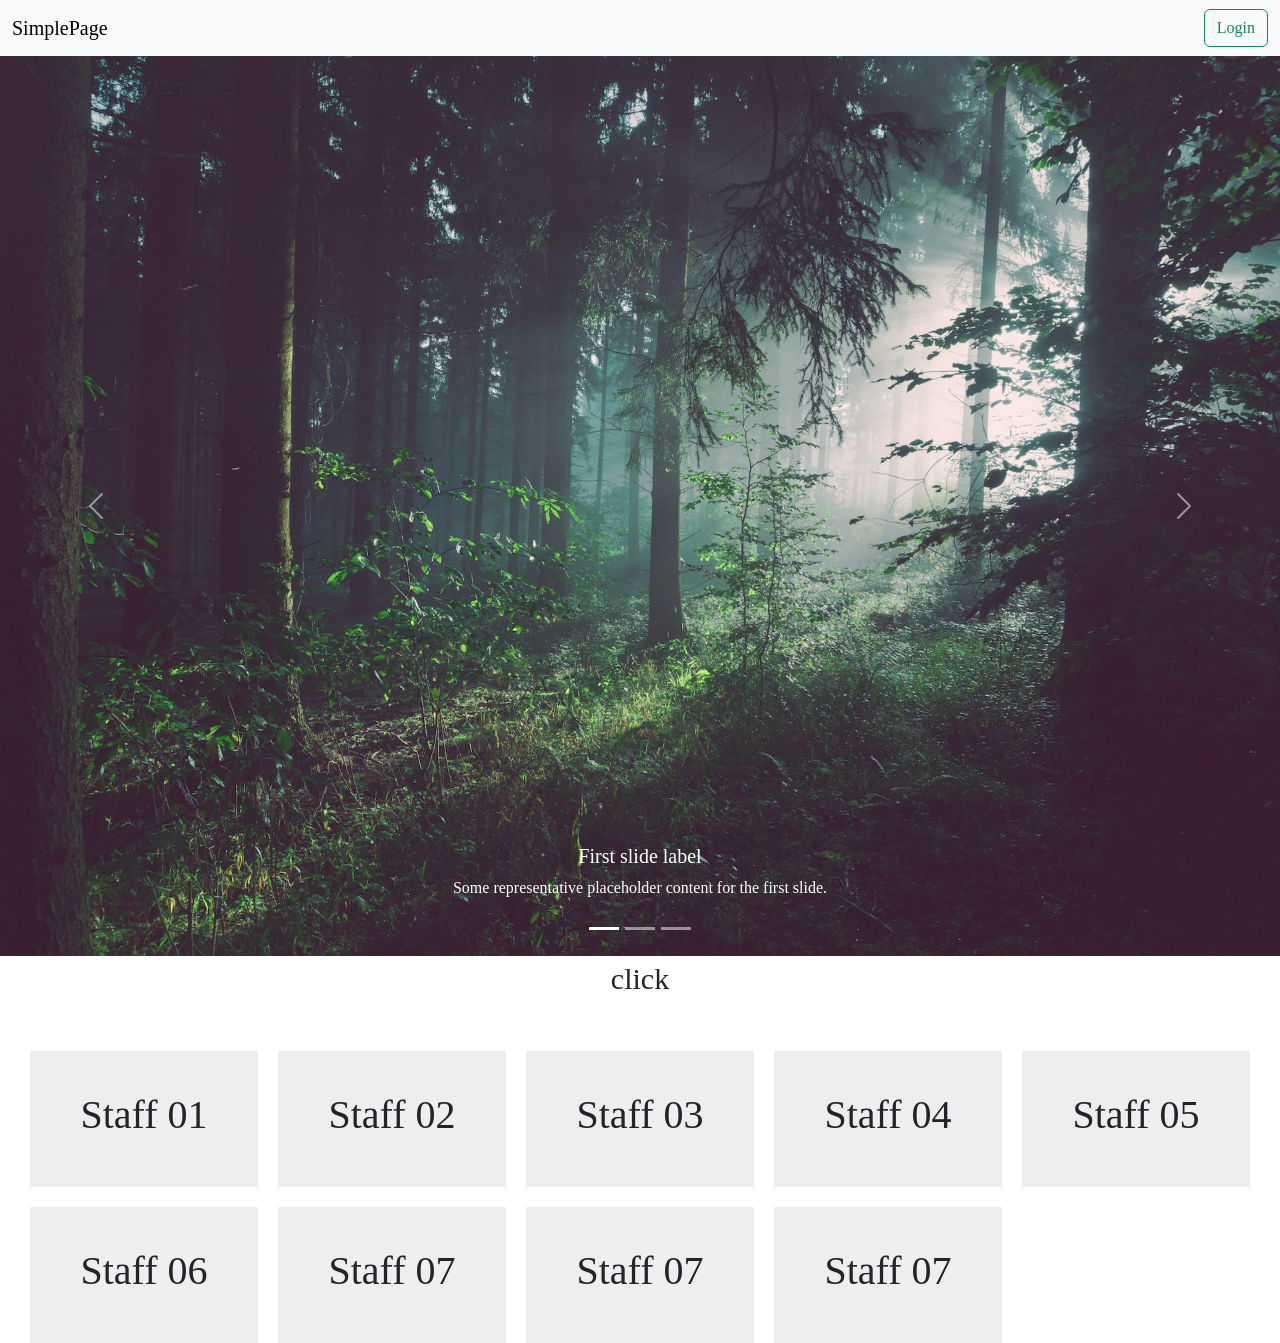
<file: index.html>
<!DOCTYPE html>
<html lang="en">

<head>
    <meta charset="UTF-8">
    <meta http-equiv="X-UA-Compatible" content="IE=edge">
    <meta name="viewport" content="width=device-width, initial-scale=1.0">
    <title>Simple use page</title>
    <link href="https://cdn.jsdelivr.net/npm/bootstrap@5.1.1/dist/css/bootstrap.min.css" rel="stylesheet"
        integrity="sha384-F3w7mX95PdgyTmZZMECAngseQB83DfGTowi0iMjiWaeVhAn4FJkqJByhZMI3AhiU" crossorigin="anonymous">
    <link rel="stylesheet" href="./style.css">
</head>

<body>


    <nav class="navbar navbar-expand-lg navbar-light bg-light">
        <div class="container-fluid">
            <a class="navbar-brand" href="#">SimplePage</a>
            <button class="navbar-toggler" type="button" data-bs-toggle="collapse"
                data-bs-target="#navbarSupportedContent" aria-controls="navbarSupportedContent" aria-expanded="false"
                aria-label="Toggle navigation">
                <span class="navbar-toggler-icon"></span>
            </button>
            <div class="collapse navbar-collapse" id="navbarSupportedContent">
                <ul class="navbar-nav me-auto mb-2 mb-lg-0">


                </ul>
                <form class="d-flex align-items-center">
                    <span class="adminName">hello <span id="name"></span></span>
                    <a href="./login.html" class="btn btn-outline-success loginBtn" type="submit">Login</a>
                </form>
            </div>
        </div>
    </nav>


    <div id="carouselExampleIndicators" class="carousel slide " data-bs-ride="carousel">
        <div class="carousel-indicators">
            <button type="button" data-bs-target="#carouselExampleIndicators" data-bs-slide-to="0" class="active"
                aria-current="true" aria-label="Slide 1"></button>
            <button type="button" data-bs-target="#carouselExampleIndicators" data-bs-slide-to="1"
                aria-label="Slide 2"></button>
            <button type="button" data-bs-target="#carouselExampleIndicators" data-bs-slide-to="2"
                aria-label="Slide 3"></button>
        </div>
        <div class="carousel-inner">
            <div class="carousel-item active">
                <img src="img/pic1.jpg" class="d-block w-100" alt="...">

                <div class="carousel-caption d-none d-md-block">
                    <h5>First slide label</h5>
                    <p>Some representative placeholder content for the first slide.</p>
                </div>
            </div>
            <div class="carousel-item">
                <img src="img/pic2.jpg" class="d-block w-100" alt="...">
                <div class="carousel-caption d-none d-md-block">
                    <h5>First slide label</h5>
                    <p>Some representative placeholder content for the first slide.</p>
                </div>
            </div>
            <div class="carousel-item">
                <img src="img/pic3.jpg" class="d-block w-100" alt="...">
                <div class="carousel-caption d-none d-md-block">
                    <h5>First slide label</h5>
                    <p>Some representative placeholder content for the first slide.</p>
                </div>
            </div>
        </div>
        <button class="carousel-control-prev" type="button" data-bs-target="#carouselExampleIndicators"
            data-bs-slide="prev">
            <span class="carousel-control-prev-icon" aria-hidden="true"></span>
            <span class="visually-hidden">Previous</span>
        </button>
        <button class="carousel-control-next" type="button" data-bs-target="#carouselExampleIndicators"
            data-bs-slide="next">
            <span class="carousel-control-next-icon" aria-hidden="true"></span>
            <span class="visually-hidden">Next</span>
        </button>
    </div>

    <p style="text-align:center ; font-size:30px">click</p>

    <div class="boxData">


    </div>

   
    <div class="modal fade " id="exampleModal" tabindex="-1" aria-labelledby="exampleModalLabel" aria-hidden="true">
        <div class="modal-dialog modal-dialog-centered">
          <div class="modal-content">
            <div class="modal-header">
              <h5>基本資料</h5>
              <button id="btnClose" type="button" class="btn-close" data-bs-dismiss="modal" aria-label="Close"></button>
            </div>
            <div class="modal-body">
              <!-- <div>name:</div>
              <div>age:</div>
              <div>tel:</div> -->
            </div>
           
          </div>
        </div>
      </div>


    <script src='https://cdnjs.cloudflare.com/ajax/libs/jquery/3.6.3/jquery.min.js'
        integrity='sha512-STof4xm1wgkfm7heWqFJVn58Hm3EtS31XFaagaa8VMReCXAkQnJZ+jEy8PCC/iT18dFy95WcExNHFTqLyp72eQ=='
        crossorigin='anonymous'></script>

    <script src="https://cdn.jsdelivr.net/npm/@popperjs/core@2.10.1/dist/umd/popper.min.js"
        integrity="sha384-W8fXfP3gkOKtndU4JGtKDvXbO53Wy8SZCQHczT5FMiiqmQfUpWbYdTil/SxwZgAN"
        crossorigin="anonymous"></script>
    <script src="https://cdn.jsdelivr.net/npm/bootstrap@5.1.1/dist/js/bootstrap.min.js"
        integrity="sha384-skAcpIdS7UcVUC05LJ9Dxay8AXcDYfBJqt1CJ85S/CFujBsIzCIv+l9liuYLaMQ/"
        crossorigin="anonymous"></script>
    <script src="./all.js"></script>
    <script>
        var myModal = new bootstrap.Modal(document.getElementById('exampleModal'), {
  keyboard: false
})
        let str = '';
        const staffData = [
            { id: 'technine_01', name: 'Staff 01', age: '31', tel: "+852-12345678" },
            { id: 'technine_02', name: 'Staff 02', age: '21', tel: "+852-00000000" },
            { id: 'technine_03', name: 'Staff 03', age: '22', tel: "+852-11111111" },
            { id: 'technine_04', name: 'Staff 04', age: '23', tel: "+852-22222222" },
            { id: 'technine_05', name: 'Staff 05', age: '46', tel: "+852-44444444" },
            { id: 'technine_06', name: 'Staff 06', age: '27', tel: "+852-33333333" },
            { id: 'technine_08', name: 'Staff 07', age: '34', tel: "+852-55555555" },
            { id: 'technine_09', name: 'Staff 07', age: '34', tel: "+852-66666666" },
            { id: 'technine_10', name: 'Staff 07', age: '34', tel: "+852-77777777" },
        ];


        for (item in staffData) {
            console.log(item);
            str = `
            <div  class="items" data-kkbox="${item}">
                <h1>${staffData[item].name}</h1>
            </div>
            `
            $('.boxData').append(str)
        }


        $('.items').on('click', (e) => {
            let strData = ''
            e.currentTarget.disabled = true;
            let userid = e.currentTarget.dataset.kkbox;

            console.log(userid);

            strData = `
              <div>name:${staffData[userid].name}</div>
              <div>age:${staffData[userid].age}</div>
              <div>tel:${staffData[userid].tel}</div>
            `
            console.log(strData);
            $('.modal-body').append(strData)
            myModal.show()
        })


        
        $('#btnClose , .modal ').click(()=>{
            $('.modal-body div').remove();
            myModal.hide()
        })


    </script>
</body>

</html>
</file>
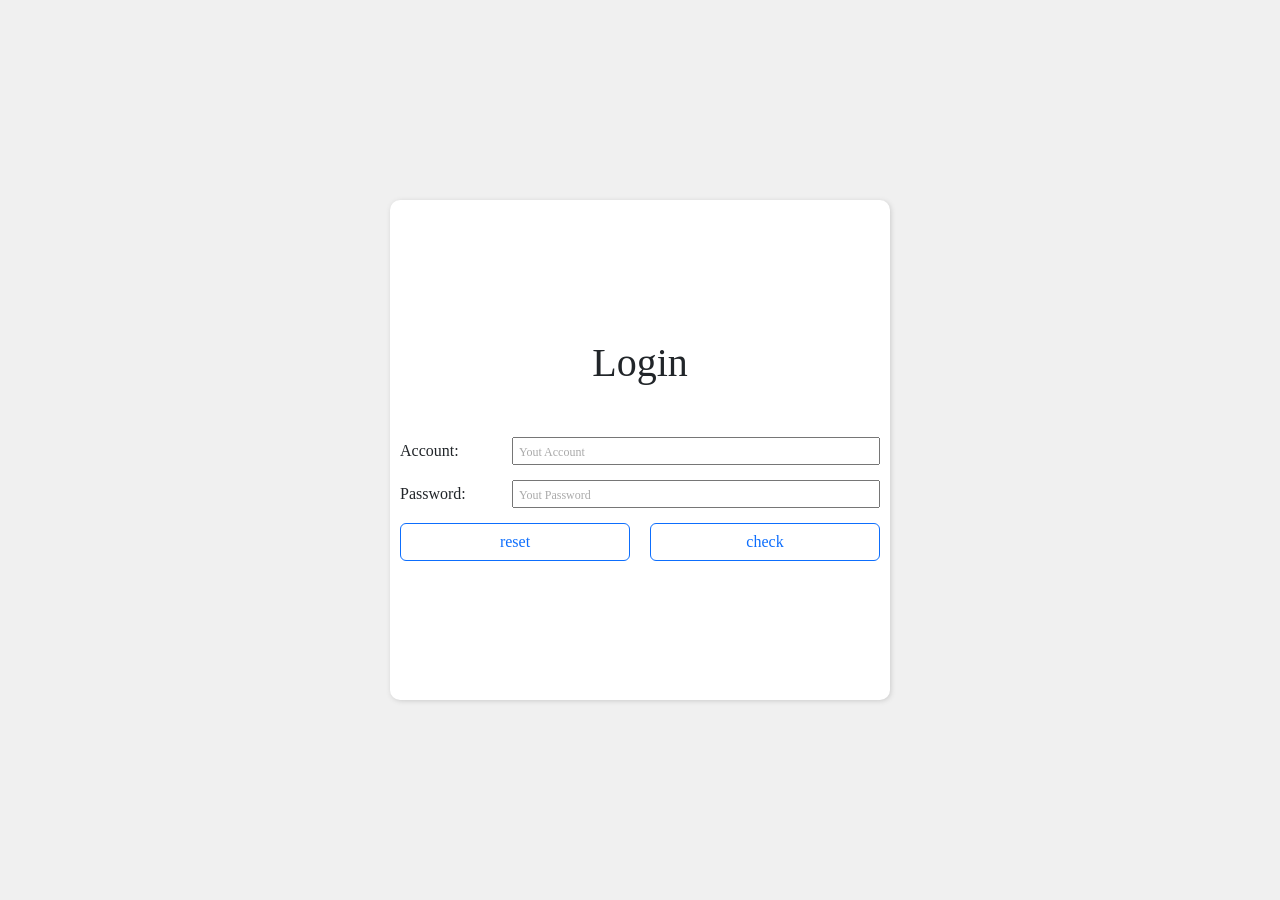
<file: login.html>
<!DOCTYPE html>
<html lang="en">

<head>
    <meta charset="UTF-8">
    <meta http-equiv="X-UA-Compatible" content="IE=edge">
    <meta name="viewport" content="width=device-width, initial-scale=1.0">
    <title>Simple use page</title>
    <link href="https://cdn.jsdelivr.net/npm/bootstrap@5.1.1/dist/css/bootstrap.min.css" rel="stylesheet"
        integrity="sha384-F3w7mX95PdgyTmZZMECAngseQB83DfGTowi0iMjiWaeVhAn4FJkqJByhZMI3AhiU" crossorigin="anonymous">
    <link rel="stylesheet" href="./style.css">
</head>

<body>
    <iframe class="d-none" loading="lazy" id="receiver" src="index.html" width="300" height="360"></iframe>
    <!-- load... -->
    <div class="loadBox">
        <div class="load-wrapp la-ball-beat la-dark la-3x">
            <div></div>
            <div></div>
            <div></div>
        </div>
        <h1>歡迎!!!</h1>
    </div>
    

    <div class="main">
        <form action="" class="login">
            <h1>Login</h1>
            <div class="item">
                <label for="account">Account:</label>
                <input type="text" id="account" placeholder="Yout Account" required>
            </div>
            <div class="item">
                <label for="password">Password:</label>
                <input type="password" id="password" placeholder="Yout Password" required>
            </div>
            <div class="box">
                <input type="reset" class="btn btn-outline-primary" value="reset">
                <input type="submit" id="check" class="btn btn-outline-primary" value="check">
            </div>
            <p class="error">error wrong password!! </p>

        </form>
    </div>


    <script src='https://cdnjs.cloudflare.com/ajax/libs/jquery/3.6.3/jquery.min.js' integrity='sha512-STof4xm1wgkfm7heWqFJVn58Hm3EtS31XFaagaa8VMReCXAkQnJZ+jEy8PCC/iT18dFy95WcExNHFTqLyp72eQ==' crossorigin='anonymous'></script>
    <script src="https://cdn.jsdelivr.net/npm/@popperjs/core@2.10.1/dist/umd/popper.min.js"
        integrity="sha384-W8fXfP3gkOKtndU4JGtKDvXbO53Wy8SZCQHczT5FMiiqmQfUpWbYdTil/SxwZgAN"
        crossorigin="anonymous"></script>
    <script src="https://cdn.jsdelivr.net/npm/bootstrap@5.1.1/dist/js/bootstrap.min.js"
        integrity="sha384-skAcpIdS7UcVUC05LJ9Dxay8AXcDYfBJqt1CJ85S/CFujBsIzCIv+l9liuYLaMQ/"
        crossorigin="anonymous"></script>
    <script src="./all.js"></script>
</body>

</html>
</file>
<file: style.css>
@charset "UTF-8";
/*!
 * Load Awesome v1.1.0 (http://github.danielcardoso.net/load-awesome/)
 * Copyright 2015 Daniel Cardoso <@DanielCardoso>
 * Licensed under MIT
 */
.la-ball-beat,
.la-ball-beat > div {
  position: relative;
  box-sizing: border-box;
}

.la-ball-beat {
  display: block;
  font-size: 0;
  color: #fff;
}

.la-ball-beat.la-dark {
  color: #333;
}

.la-ball-beat > div {
  display: inline-block;
  float: none;
  background-color: currentColor;
  border: 0 solid currentColor;
}

.la-ball-beat {
  width: 54px;
  height: 18px;
}

.la-ball-beat > div {
  width: 10px;
  height: 10px;
  margin: 4px;
  border-radius: 100%;
  -webkit-animation: ball-beat 0.7s -0.15s infinite linear;
  animation: ball-beat 0.7s -0.15s infinite linear;
}

.la-ball-beat > div:nth-child(2n-1) {
  -webkit-animation-delay: -0.5s;
  animation-delay: -0.5s;
}

.la-ball-beat.la-sm {
  width: 26px;
  height: 8px;
}

.la-ball-beat.la-sm > div {
  width: 4px;
  height: 4px;
  margin: 2px;
}

.la-ball-beat.la-2x {
  width: 108px;
  height: 36px;
}

.la-ball-beat.la-2x > div {
  width: 20px;
  height: 20px;
  margin: 8px;
}

.la-ball-beat.la-3x {
  width: 162px;
  height: 54px;
}

.la-ball-beat.la-3x > div {
  width: 30px;
  height: 30px;
  margin: 12px;
}

/*
 * Animation
 */
@-webkit-keyframes ball-beat {
  50% {
    opacity: 0.2;
    transform: scale(0.75);
  }
  100% {
    opacity: 1;
    transform: scale(1);
  }
}
@keyframes ball-beat {
  50% {
    opacity: 0.2;
    transform: scale(0.75);
  }
  100% {
    opacity: 1;
    transform: scale(1);
  }
}
* {
  margin: 0;
  padding: 0;
  box-sizing: border-box;
  font-family: "微軟正黑體";
}

.loadBox {
  position: fixed;
  width: 100%;
  height: 100vh;
  background: #f68f6f;
}
.loadBox .load-wrapp, .loadBox h1 {
  position: absolute;
  top: 50%;
  left: 50%;
  transform: translate(-50%, -50%);
}
.loadBox h1 {
  color: #fff;
  font-weight: 500;
  display: none;
}

.carousel-item {
  height: 100vh;
}
.carousel-item img {
  width: 100%;
  height: 100%;
}

.carousel-inner {
  position: relative;
}

.main {
  width: 100%;
  height: 100vh;
  background: rgba(204, 204, 204, 0.3);
  display: flex;
  justify-content: center;
  align-items: center;
}

.login {
  width: 500px;
  height: 500px;
  background: #fff;
  box-shadow: 1px 1px 5px #ccc;
  border-radius: 10px;
  padding: 10px;
  display: flex;
  flex-direction: column;
  justify-content: center;
}
.login h1 {
  text-align: center;
  margin-bottom: 50px;
}
.login .item {
  display: flex;
  gap: 20px;
  align-items: center;
  margin-bottom: 15px;
}
.login .item label {
  width: 20%;
}
.login .item input {
  width: 80%;
}
.login .item input::-moz-placeholder {
  padding-left: 5px;
  font-size: 12px;
  color: #aaa;
}
.login .item input:-ms-input-placeholder {
  padding-left: 5px;
  font-size: 12px;
  color: #aaa;
}
.login .item input::placeholder {
  padding-left: 5px;
  font-size: 12px;
  color: #aaa;
}
.login .box {
  display: grid;
  grid-template-columns: repeat(2, 1fr);
  grid-gap: 20px;
}
.login .error {
  color: red;
  margin-top: 30px;
  display: none;
}

.boxData {
  display: grid;
  grid-template-columns: repeat(5, 1fr);
  gap: 20px;
  margin-top: 50px;
  padding: 0 30px;
}
.boxData .items {
  background: #eee;
  padding: 40px;
  text-align: center;
  cursor: pointer;
}/*# sourceMappingURL=style.css.map */
</file>
